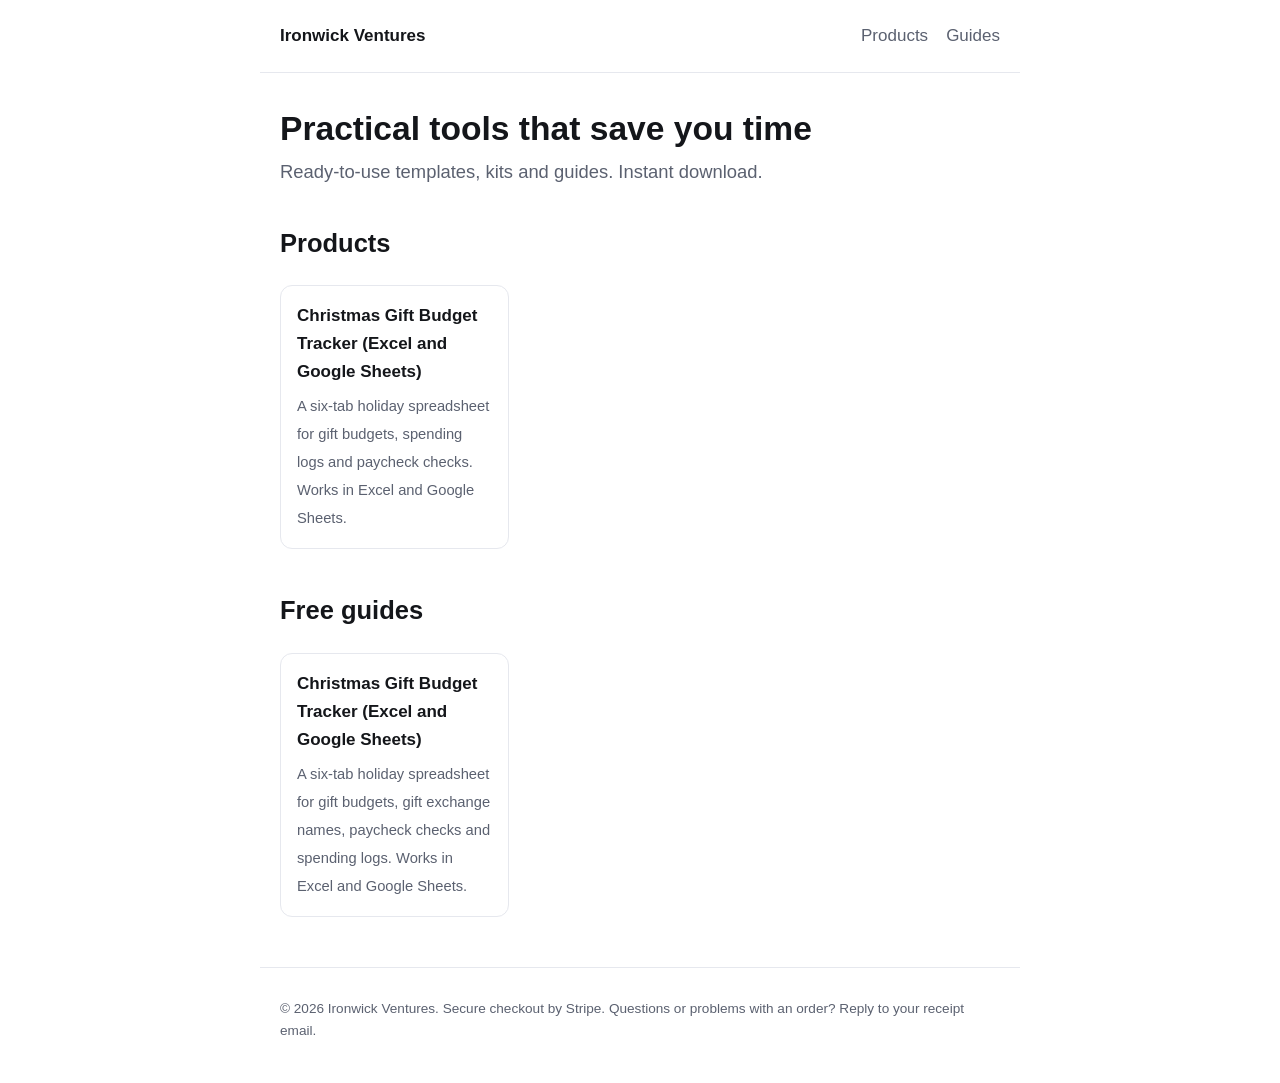
<file: index.html>
<!doctype html><html lang="en"><head><meta charset="utf-8"><meta name="viewport" content="width=device-width,initial-scale=1">
<title>Ironwick Ventures</title><meta name="description" content="Templates, kits and guides."><link rel="canonical" href="https://jordanhaleiw.github.io/shop/index.html">
<meta property="og:title" content="Ironwick Ventures"><meta property="og:description" content="Templates, kits and guides."><meta property="og:type" content="website"><meta property="og:url" content="https://jordanhaleiw.github.io/shop/index.html">
<meta name="twitter:card" content="summary"><link rel="stylesheet" href="style.css">


</head><body><header><a href="./">Ironwick Ventures</a><nav><a href="./#products">Products</a><a href="./#guides">Guides</a></nav></header>
<main><h1>Practical tools that save you time</h1>
<p class="lede">Ready-to-use templates, kits and guides. Instant download.</p>
<h2 id="products">Products</h2><div class="cards"><a class="card" href="p/christmas-tracker.html"><b>Christmas Gift Budget Tracker (Excel and Google Sheets)</b><span>A six-tab holiday spreadsheet for gift budgets, spending logs and paycheck checks. Works in Excel and Google Sheets.</span></a></div>
<h2 id="guides">Free guides</h2><div class="cards"><a class="card" href="guides/christmas-gift-budget-tracker.html"><b>Christmas Gift Budget Tracker (Excel and Google Sheets)</b><span>A six-tab holiday spreadsheet for gift budgets, gift exchange names, paycheck checks and spending logs. Works in Excel and Google Sheets.</span></a></div>
</main><footer>© 2026 Ironwick Ventures. Secure checkout by Stripe. Questions or problems with an order? Reply to your receipt email.</footer></body></html>
</file>
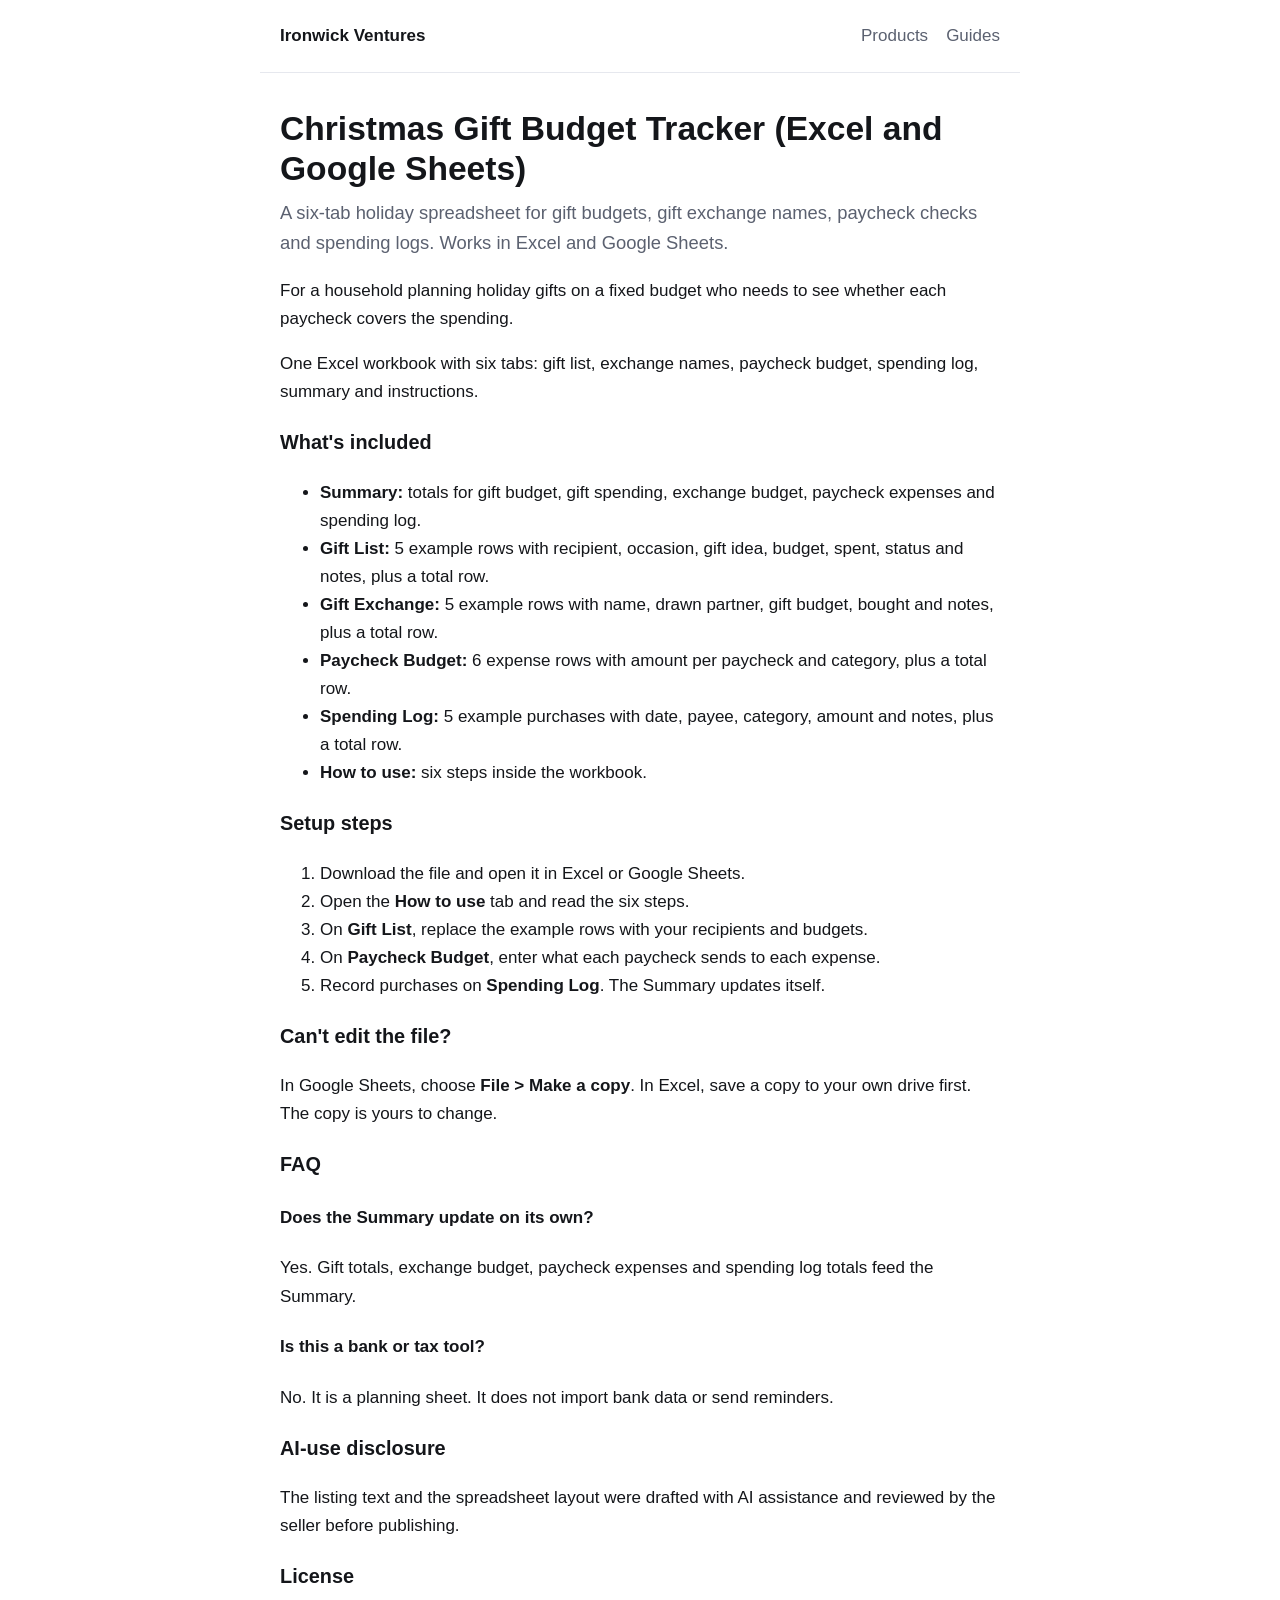
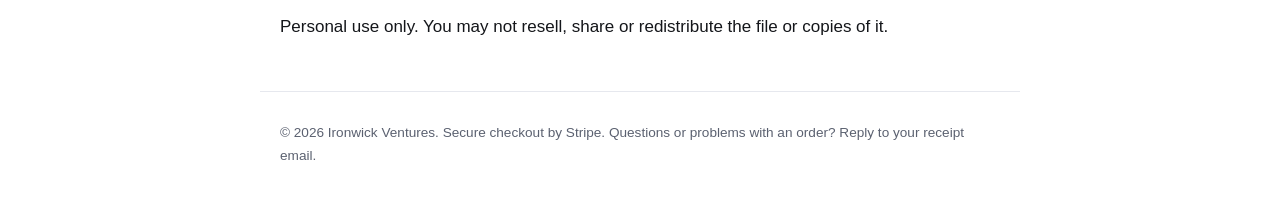
<file: guides/christmas-gift-budget-tracker.html>
<!doctype html><html lang="en"><head><meta charset="utf-8"><meta name="viewport" content="width=device-width,initial-scale=1">
<title>Christmas Gift Budget Tracker (Excel and Google Sheets) | Ironwick Ventures</title><meta name="description" content="A six-tab holiday spreadsheet for gift budgets, gift exchange names, paycheck checks and spending logs. Works in Excel and Google Sheets."><link rel="canonical" href="https://jordanhaleiw.github.io/shop/guides/christmas-gift-budget-tracker.html">
<meta property="og:title" content="Christmas Gift Budget Tracker (Excel and Google Sheets) | Ironwick Ventures"><meta property="og:description" content="A six-tab holiday spreadsheet for gift budgets, gift exchange names, paycheck checks and spending logs. Works in Excel and Google Sheets."><meta property="og:type" content="website"><meta property="og:url" content="https://jordanhaleiw.github.io/shop/guides/christmas-gift-budget-tracker.html">
<meta name="twitter:card" content="summary"><link rel="stylesheet" href="../style.css">

<script type="application/ld+json">{"@context":"https://schema.org","@type":"Article","headline":"Christmas Gift Budget Tracker (Excel and Google Sheets)","description":"A six-tab holiday spreadsheet for gift budgets, gift exchange names, paycheck checks and spending logs. Works in Excel and Google Sheets.","datePublished":"2026-10-20","dateModified":"2026-10-20"}</script>
</head><body><header><a href="../">Ironwick Ventures</a><nav><a href="../#products">Products</a><a href="../#guides">Guides</a></nav></header>
<main><h1>Christmas Gift Budget Tracker (Excel and Google Sheets)</h1><p class="lede">A six-tab holiday spreadsheet for gift budgets, gift exchange names, paycheck checks and spending logs. Works in Excel and Google Sheets.</p>
<p>For a household planning holiday gifts on a fixed budget who needs to see whether each paycheck covers the spending.</p>
<p>One Excel workbook with six tabs: gift list, exchange names, paycheck budget, spending log, summary and instructions.</p>
<h3>What&#39;s included</h3>
<ul>
<li><strong>Summary:</strong> totals for gift budget, gift spending, exchange budget, paycheck expenses and spending log.</li>
<li><strong>Gift List:</strong> 5 example rows with recipient, occasion, gift idea, budget, spent, status and notes, plus a total row.</li>
<li><strong>Gift Exchange:</strong> 5 example rows with name, drawn partner, gift budget, bought and notes, plus a total row.</li>
<li><strong>Paycheck Budget:</strong> 6 expense rows with amount per paycheck and category, plus a total row.</li>
<li><strong>Spending Log:</strong> 5 example purchases with date, payee, category, amount and notes, plus a total row.</li>
<li><strong>How to use:</strong> six steps inside the workbook.</li>
</ul>
<h3>Setup steps</h3>
<ol>
<li>Download the file and open it in Excel or Google Sheets.</li>
<li>Open the <strong>How to use</strong> tab and read the six steps.</li>
<li>On <strong>Gift List</strong>, replace the example rows with your recipients and budgets.</li>
<li>On <strong>Paycheck Budget</strong>, enter what each paycheck sends to each expense.</li>
<li>Record purchases on <strong>Spending Log</strong>. The Summary updates itself.</li>
</ol>
<h3>Can&#39;t edit the file?</h3>
<p>In Google Sheets, choose <strong>File &gt; Make a copy</strong>. In Excel, save a copy to your own drive first. The copy is yours to change.</p>
<h3>FAQ</h3>
<h4>Does the Summary update on its own?</h4>
<p>Yes. Gift totals, exchange budget, paycheck expenses and spending log totals feed the Summary.</p>
<h4>Is this a bank or tax tool?</h4>
<p>No. It is a planning sheet. It does not import bank data or send reminders.</p>
<h3>AI-use disclosure</h3>
<p>The listing text and the spreadsheet layout were drafted with AI assistance and reviewed by the seller before publishing.</p>
<h3>License</h3>
<p>Personal use only. You may not resell, share or redistribute the file or copies of it.</p></main><footer>© 2026 Ironwick Ventures. Secure checkout by Stripe. Questions or problems with an order? Reply to your receipt email.</footer></body></html>
</file>
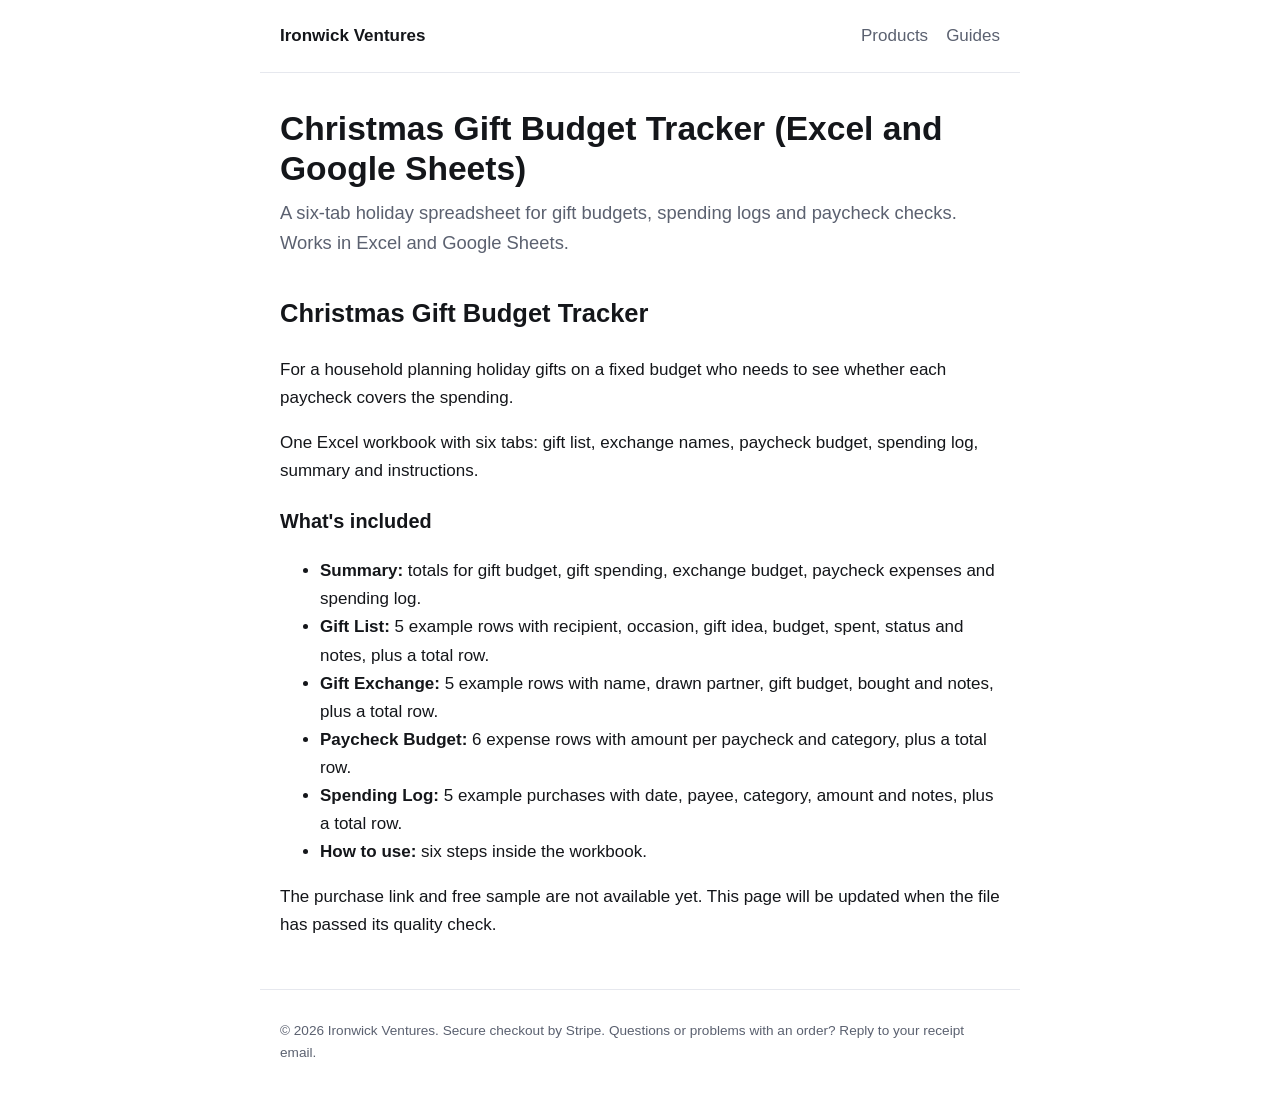
<file: p/christmas-tracker.html>
<!doctype html><html lang="en"><head><meta charset="utf-8"><meta name="viewport" content="width=device-width,initial-scale=1">
<title>Christmas Gift Budget Tracker (Excel and Google Sheets) | Ironwick Ventures</title><meta name="description" content="A six-tab holiday spreadsheet for gift budgets, spending logs and paycheck checks. Works in Excel and Google Sheets."><link rel="canonical" href="https://jordanhaleiw.github.io/shop/p/christmas-tracker.html">
<meta property="og:title" content="Christmas Gift Budget Tracker (Excel and Google Sheets) | Ironwick Ventures"><meta property="og:description" content="A six-tab holiday spreadsheet for gift budgets, spending logs and paycheck checks. Works in Excel and Google Sheets."><meta property="og:type" content="website"><meta property="og:url" content="https://jordanhaleiw.github.io/shop/p/christmas-tracker.html">
<meta name="twitter:card" content="summary"><link rel="stylesheet" href="../style.css">

<script type="application/ld+json">{"@context":"https://schema.org","@type":"Article","headline":"Christmas Gift Budget Tracker (Excel and Google Sheets)","description":"A six-tab holiday spreadsheet for gift budgets, spending logs and paycheck checks. Works in Excel and Google Sheets.","datePublished":"2026-10-20","dateModified":"2026-10-20"}</script>
</head><body><header><a href="../">Ironwick Ventures</a><nav><a href="../#products">Products</a><a href="../#guides">Guides</a></nav></header>
<main><h1>Christmas Gift Budget Tracker (Excel and Google Sheets)</h1><p class="lede">A six-tab holiday spreadsheet for gift budgets, spending logs and paycheck checks. Works in Excel and Google Sheets.</p>
<h2>Christmas Gift Budget Tracker</h2>
<p>For a household planning holiday gifts on a fixed budget who needs to see whether each paycheck covers the spending.</p>
<p>One Excel workbook with six tabs: gift list, exchange names, paycheck budget, spending log, summary and instructions.</p>
<h3>What&#39;s included</h3>
<ul>
<li><strong>Summary:</strong> totals for gift budget, gift spending, exchange budget, paycheck expenses and spending log.</li>
<li><strong>Gift List:</strong> 5 example rows with recipient, occasion, gift idea, budget, spent, status and notes, plus a total row.</li>
<li><strong>Gift Exchange:</strong> 5 example rows with name, drawn partner, gift budget, bought and notes, plus a total row.</li>
<li><strong>Paycheck Budget:</strong> 6 expense rows with amount per paycheck and category, plus a total row.</li>
<li><strong>Spending Log:</strong> 5 example purchases with date, payee, category, amount and notes, plus a total row.</li>
<li><strong>How to use:</strong> six steps inside the workbook.</li>
</ul>
<p>The purchase link and free sample are not available yet. This page will be updated when the file has passed its quality check.</p></main><footer>© 2026 Ironwick Ventures. Secure checkout by Stripe. Questions or problems with an order? Reply to your receipt email.</footer></body></html>
</file>
<file: style.css>
:root{--ink:#14161a;--muted:#5b6170;--line:#e6e8ee;--brand:#c8102e;--bg:#fff}
*{box-sizing:border-box}body{margin:0;font:17px/1.65 -apple-system,BlinkMacSystemFont,"Segoe UI",Roboto,Helvetica,Arial,sans-serif;color:var(--ink);background:var(--bg)}
a{color:var(--brand)}header,main,footer{max-width:760px;margin:0 auto;padding:0 20px}
header{display:flex;justify-content:space-between;align-items:center;padding-top:22px;padding-bottom:22px;border-bottom:1px solid var(--line)}
header a{color:var(--ink);text-decoration:none;font-weight:700}nav a{margin-left:18px;font-weight:500;color:var(--muted)}
h1{font-size:2.1rem;line-height:1.2;margin:36px 0 8px}h2{margin-top:34px}.lede{color:var(--muted);font-size:1.15rem;margin-top:0}
.buy{display:inline-block;background:var(--brand);color:#fff;padding:14px 26px;border-radius:10px;text-decoration:none;font-weight:700;font-size:1.05rem;margin:18px 0}
.price{font-size:1.4rem;font-weight:700;margin-right:14px}.box{border:1px solid var(--line);border-radius:14px;padding:18px 22px;margin:28px 0;background:#fafbfc}
.cards{display:grid;grid-template-columns:repeat(auto-fill,minmax(220px,1fr));gap:16px;margin:20px 0 40px}
.card{border:1px solid var(--line);border-radius:12px;padding:16px;text-decoration:none;color:var(--ink)}.card b{display:block;margin-bottom:6px}.card span{color:var(--muted);font-size:.92rem}
blockquote{border-left:3px solid var(--line);margin:0;padding-left:16px;color:var(--muted)}code{background:#f2f3f6;padding:1px 5px;border-radius:4px}
footer{color:var(--muted);font-size:.85rem;padding-top:30px;padding-bottom:40px;border-top:1px solid var(--line);margin-top:50px}
</file>
